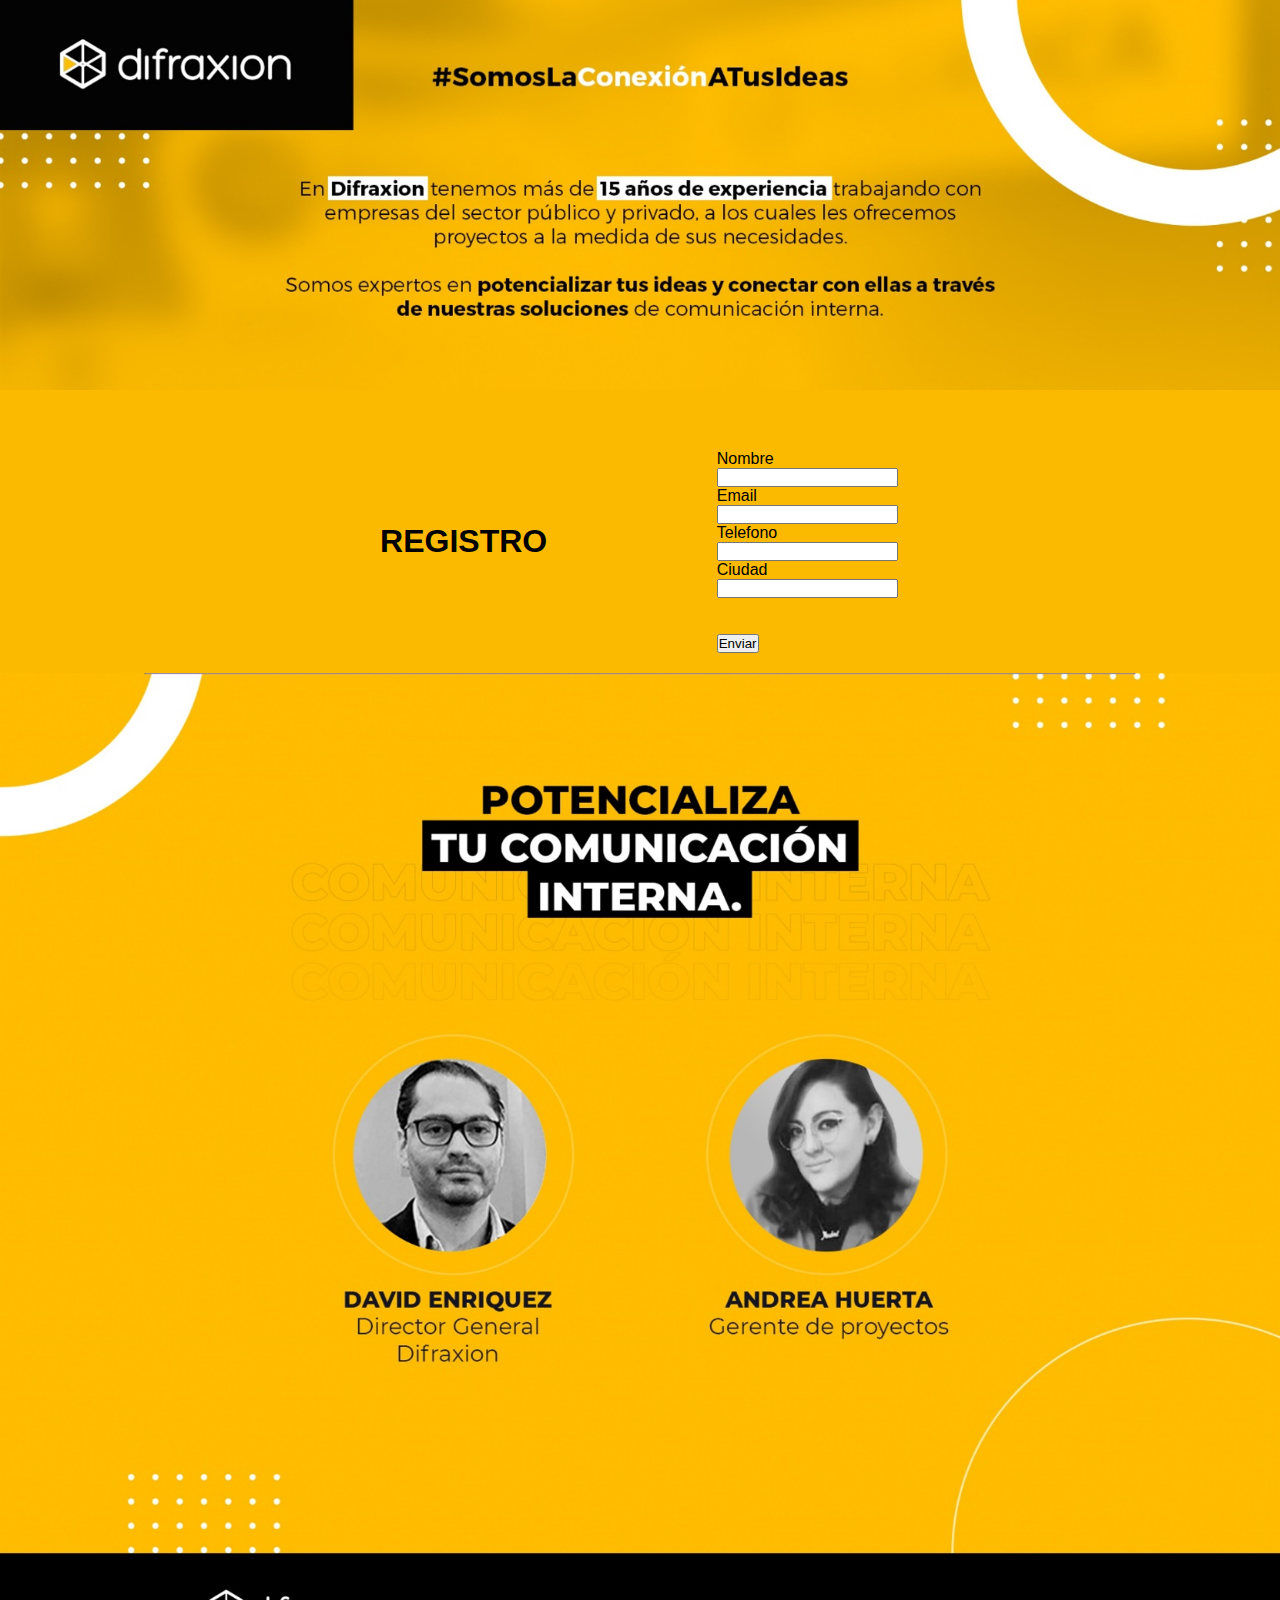
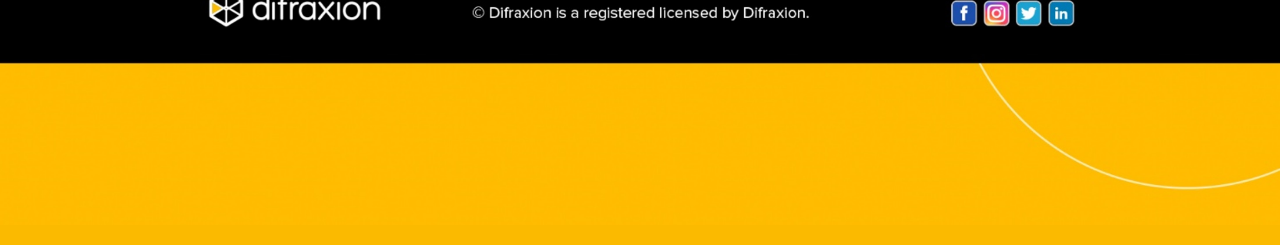
<file: Landing/index.html>
<!DOCTYPE html>
<html lang="es">
<head>
    <meta charset="UTF-8">
    <meta name="viewport" content="width=device-width, initial-scale=1.0">
    <title>Landig</title>
    <link rel="stylesheet" href="style.css">
</head>
<body>
    <div>
   <div class="head" id="head">
    <img src="fondo1.jpg" alt="fondo1" >

   </div>
   
   <div class="form" id="form">
    <h1> REGISTRO</h1> <br><br>

    <form action="https://formsubmit.co/emmanuelmaciaz@gmail.com" method="POST" >
    <label for="name"> Nombre </label>
    <input type="text" name="name" id="name" required> <br>

    <label for="Email"> Email </label>
    <input type="email" name="email" id="email" required> <br>

    <label for="Telefono"> Telefono </label>
    <input type="text" name="Telefono" id="Telefono"required><br>

    <label for="cd"> Ciudad </label>
    <input type="text" name="cd" id="cd" required><br> <br> <br>


    
    <input type="hidden" name="_subject" value="TEST DFX">

    <input type="hidden" name="_next" value="video.html">

    <input type="hidden" name="_cc" value="emmanuelmaciaz@gmail.com">

    <input type="hidden" name="_captcha" value="false">

    <input class="boton" type="submit" value="Enviar">

    <!---action="https://formsubmit.co/your@email.com" method="POST" -->

    </form>


    
        
    
    
</div>
    <div class="fondo" id="fondo">
        <img src="fondo3.jpg" alt="fondo3">
       
        
    </div>
</div>
    

</body>
</html>
</file>
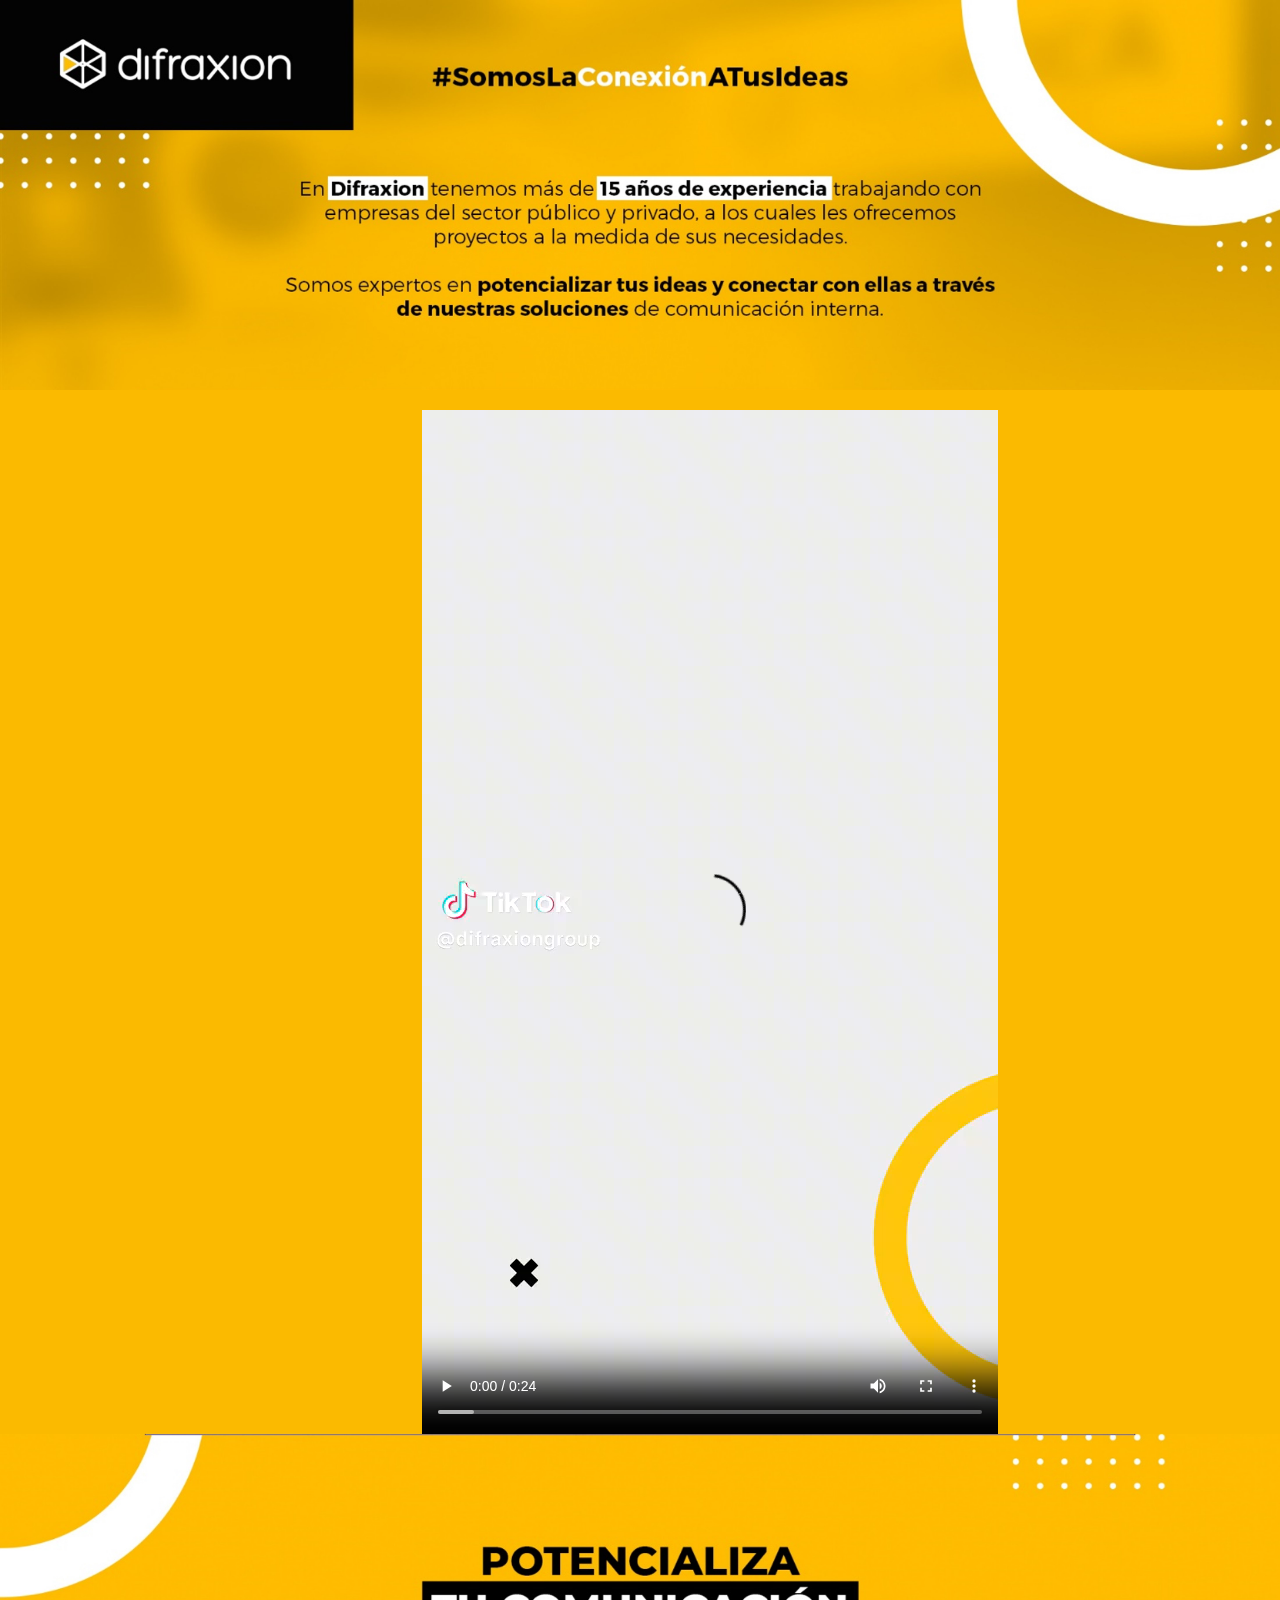
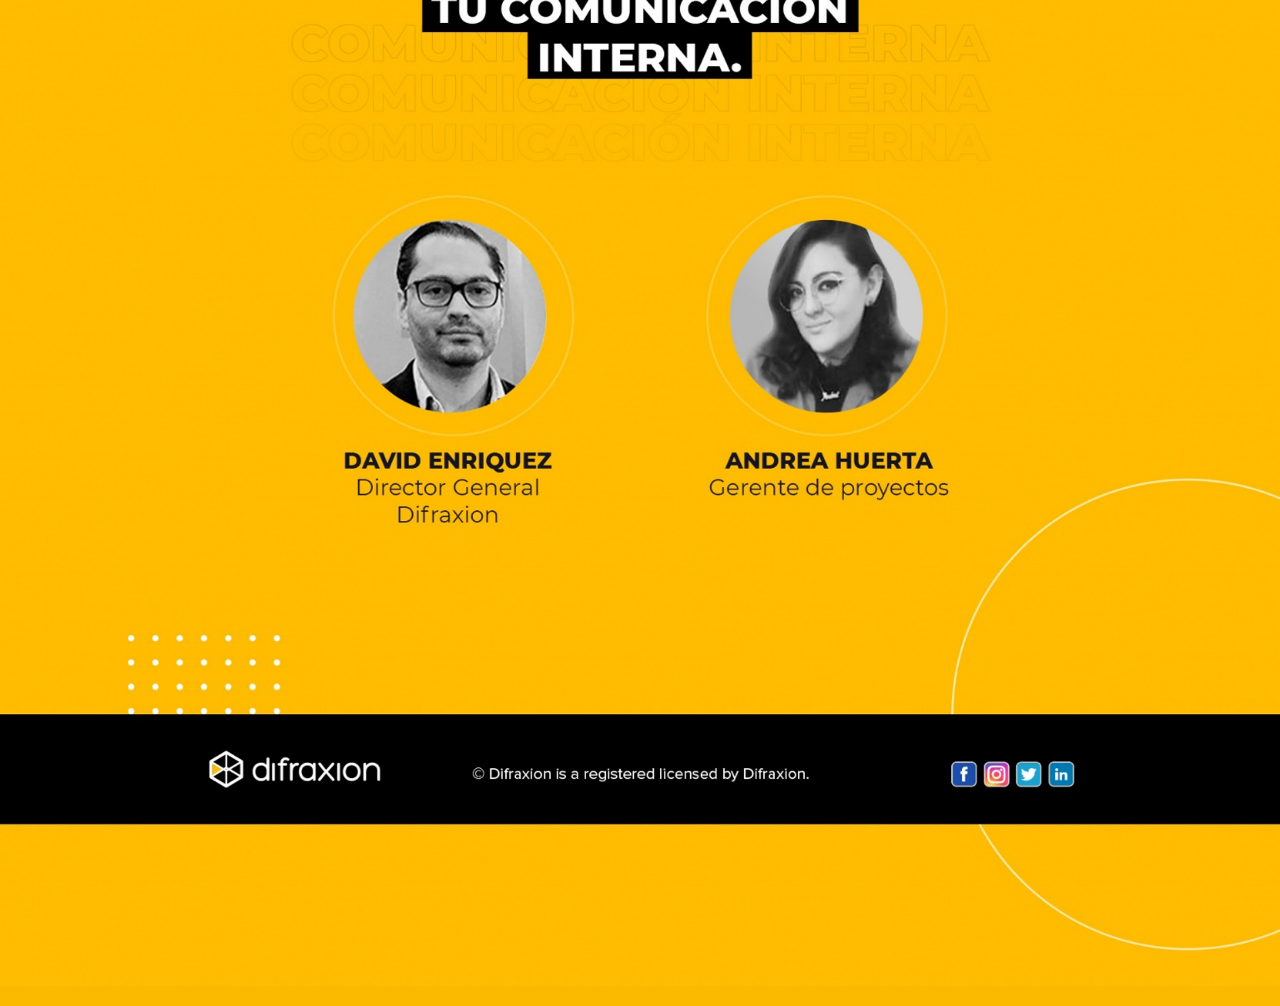
<file: Landing/video.html>
<!DOCTYPE html>
<html lang="es">
<head>
    <meta charset="UTF-8">
    <meta name="viewport" content="width=device-width, initial-scale=1.0">
    <title>Landig</title>
    <link rel="stylesheet" href="style.css">
</head>
<body>
    <div>
   <div class="head" id="head">
    <img src="fondo1.jpg" alt="fondo1" >

   </div>
   
   <div class="video" id="video">
   


    <video width=auto height=auto controls autoplay="true" >
        <source src="DFX.mp4" type="video/mp4">
        
        
      </video>
        
    
    
</div>
    <div class="fondo" id="fondo">
        <img src="fondo3.jpg" alt="fondo3">
       
        
    </div>
</div>
    

</body>
</html>
</file>
<file: Landing/style.css>
body{
   
    background-color: #FBBA00;
    font-family: Arial, Helvetica, sans-serif;
    justify-content: center;
    display: flex;
    align-items: center;
    min-height: 0;
    align-content: center;
    


}
* 
{
    margin: 0;
    padding: 0;
    box-sizing: border-box;
}

.head img{
        height: 100%;
        width: 100%;
        padding-top: 0%;
    }
  
    .fondo img{
        
        height: 100%;
        width: 100%;
        padding-top: 0%;
    }
  

@media screen {
    body { padding: auto;}

    .form-content {width: 100%;}

    form {width: 100%; }
    
} 

div#head {
    background-image:url("fondo1.jpg");
    margin: 0;
    align-content: center;
    display: flex;
    padding: 0;
    width: 100%;
    height: 100%;
    left: 0px;
    top:0px;
    margin-bottom: 20px;
    

}

div#fondo {
    background-image:url("fondo3.jpg");
    margin: 0;
    background-size: cover;
    display: flex;
    padding: 0;
    width: 100%;
    height: 100%;
    left: 0px;
    top:0px;
    margin-bottom: 20px;
    

}

div#form {
    margin-top: 20px;
    display: flex;
    justify-content: center;
    width: fit-content;
    align-items: center;
    margin-left: 33%;
    
}

.form-content h1{
    margin-bottom: 25px;
    font-size: medium;
    align-content: center;
    margin-left: 33%;
    
}

.form-content{
    background-position: center;
    background-repeat: no-repeat;
    background-size: cover;
    padding: 50px;
    width: 1000px;
    justify-content: center;
    margin-left: 33%;

    
    
    
}

form {
    padding: 20px;
    margin-left: 33%;
    margin-top: 20px;
    flex-direction: column;
    width: 50%;
    justify-content: center;
   }


   div#video {
    margin-left: 33%;
    margin-top: 20px;
    display: flex;
    justify-content: center;
    width: fit-content;
    align-items: center;
    
}
</file>
